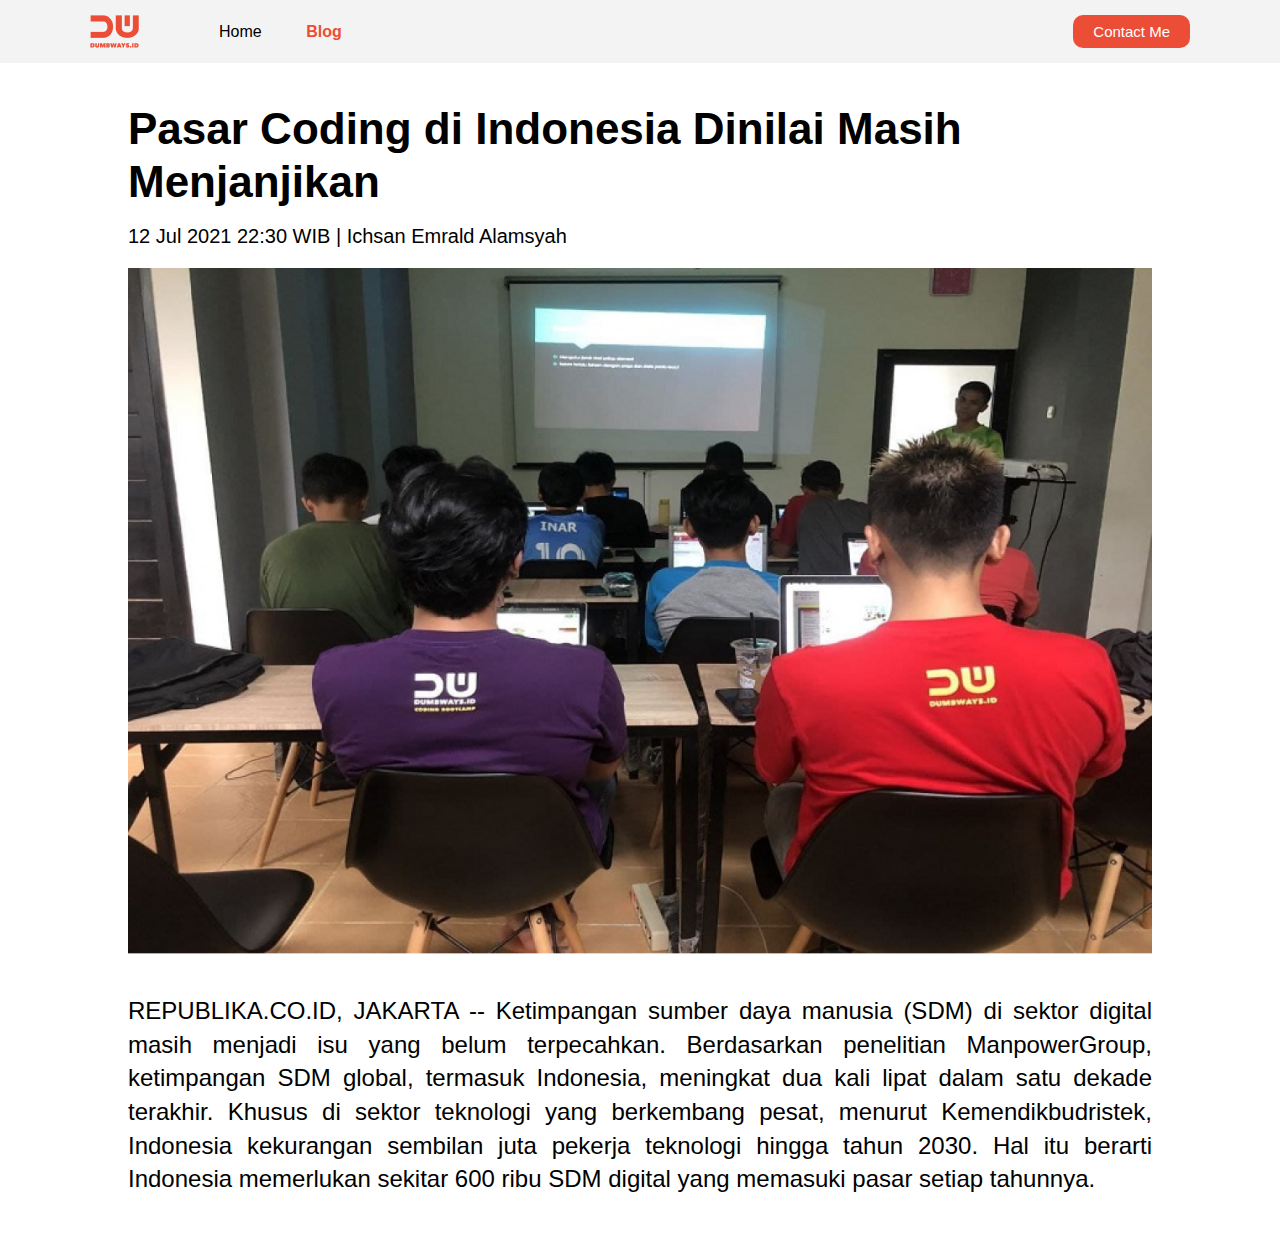
<file: blog-detail.html>
<html>
  <head>
    <title>Creating Blog Page - detail</title>
    <link rel="stylesheet" href="style.css" />
  </head>
  <body>
    <!-- NavBar -->
    <nav>
      <div class="left-side">
        <a href="index.html">
          <img src="assets/logo.png" alt="logo" />
        </a>
        <ul>
          <li>
            <a href="index.html">Home</a>
          </li>
          <li>
            <a href="blog.html" class="list-active">Blog</a>
          </li>
        </ul>
      </div>
      <div class="right-side">
        <a href="contact.html"> Contact Me </a>
      </div>
    </nav>

    <!-- Blog -->
    <div class="blog-detail">
      <div class="blog-detail-container">
        <h1>Pasar Coding di Indonesia Dinilai Masih Menjanjikan</h1>
        <div class="author">12 Jul 2021 22:30 WIB | Ichsan Emrald Alamsyah</div>
        <img src="assets/blog-img-detail.png" alt="detail" />
        <p>
          REPUBLIKA.CO.ID, JAKARTA -- Ketimpangan sumber daya manusia (SDM) di
          sektor digital masih menjadi isu yang belum terpecahkan. Berdasarkan
          penelitian ManpowerGroup, ketimpangan SDM global, termasuk Indonesia,
          meningkat dua kali lipat dalam satu dekade terakhir. Khusus di sektor
          teknologi yang berkembang pesat, menurut Kemendikbudristek, Indonesia
          kekurangan sembilan juta pekerja teknologi hingga tahun 2030. Hal itu
          berarti Indonesia memerlukan sekitar 600 ribu SDM digital yang
          memasuki pasar setiap tahunnya.
        </p>
      </div>
    </div>
  </body>
</html>
</file>
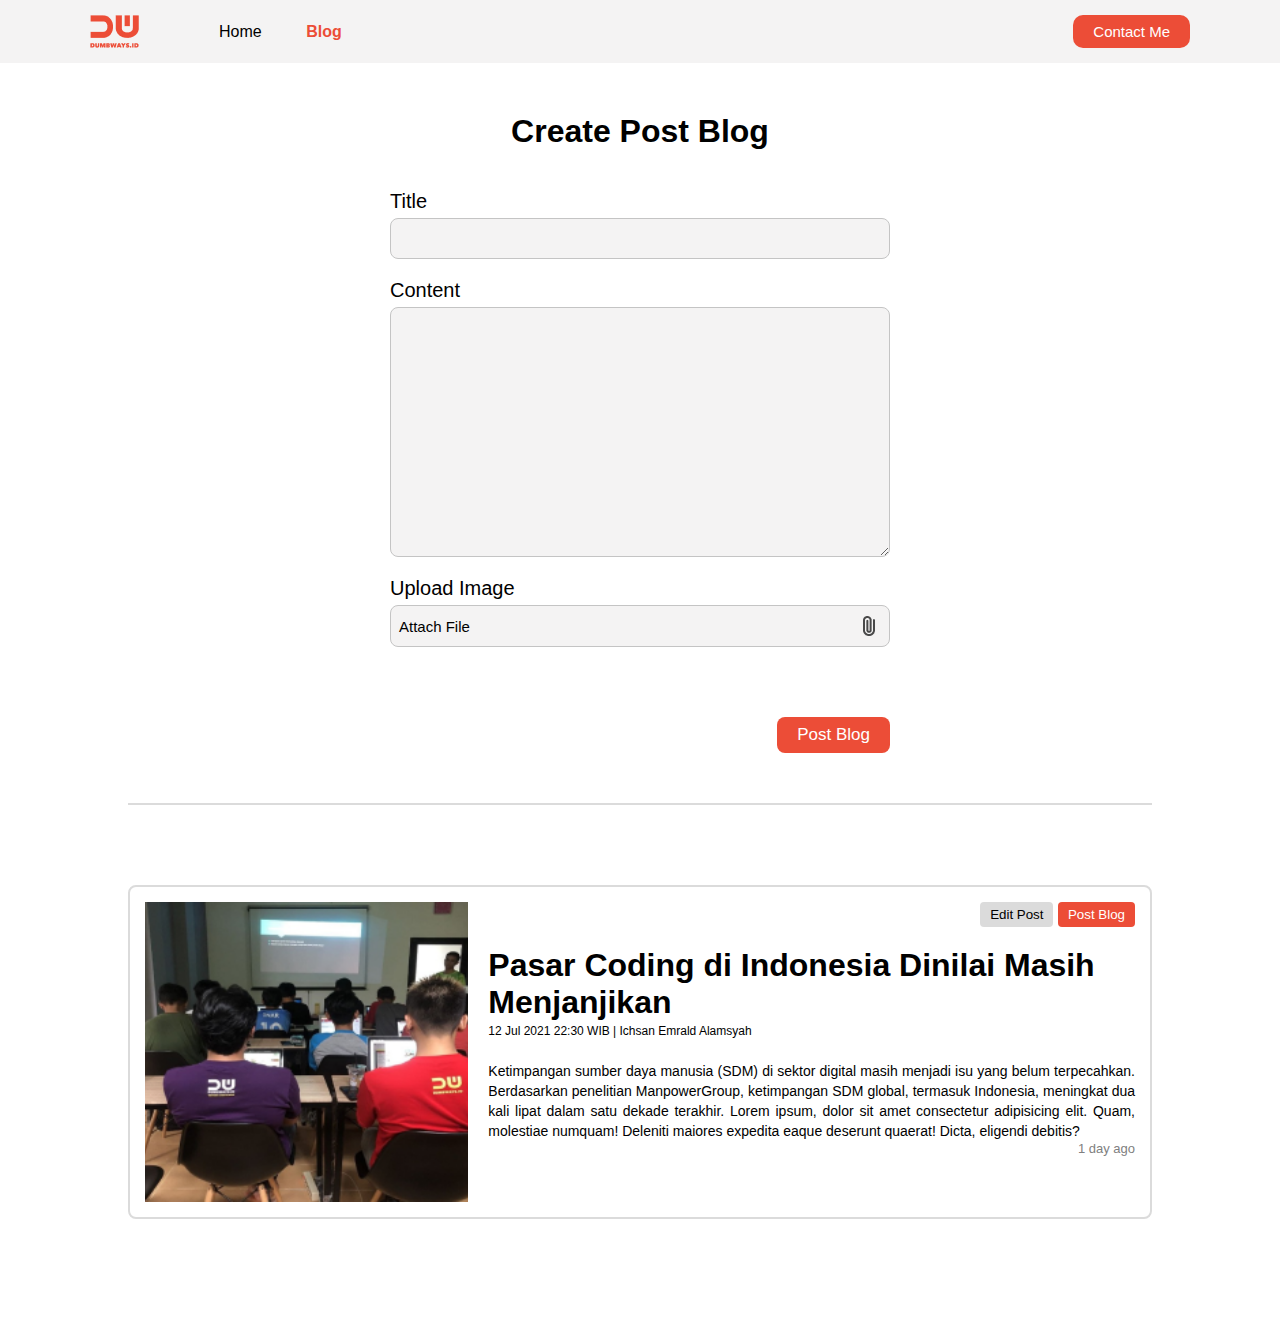
<file: blog.html>
<html>
  <head>
    <title>Creating Blog Page</title>
    <link rel="stylesheet" href="style.css" />
  </head>
  <body>
    <!-- NavBar -->
    <nav>
      <div class="left-side">
        <a href="index.html">
          <img src="assets/logo.png" alt="logo" />
        </a>
        <ul>
          <li>
            <a href="index.html">Home</a>
          </li>
          <li>
            <a href="blog.html" class="list-active">Blog</a>
          </li>
        </ul>
      </div>
      <div class="right-side">
        <a href="contact.html"> Contact Me </a>
      </div>
    </nav>

    <!-- Blog -->
    <!-- Form -->
    <div class="blog">
      <div class="blog-form">
        <div class="form-container">
          <form onsubmit="addBlog(event)">
            <h1>Create Post Blog</h1>
            <div>
              <label for="input-blog-title">Title</label>
              <input id="input-blog-title" />
            </div>
            <div>
              <label for="input-blog-content">Content</label>
              <textarea id="input-blog-content"></textarea>
            </div>
            <div>
              <label>Upload Image</label>
              <div class="input-blog-image-group">
                <label for="input-blog-image">
                  <p>Attach File</p>
                  <img src="assets/file.png" alt="file" />
                </label>
                <input type="file" id="input-blog-image" hidden />
              </div>
            </div>
            <div class="button-group">
              <button>Post Blog</button>
            </div>
          </form>
        </div>
      </div>
      <hr class="line" />
      <div id="contents" class="blog-list">
        <!-- dynamic content would be here -->
        <div class="blog-list-item">
          <div class="blog-image">
            <img src="assets/blog-img.png" alt="" />
          </div>
          <div class="blog-content">
            <div class="btn-group">
              <button class="btn-edit">Edit Post</button>
              <button class="btn-post">Post Blog</button>
            </div>
            <h1>
              <a href="blog-detail.html" target="_blank"
                >Pasar Coding di Indonesia Dinilai Masih Menjanjikan</a
              >
            </h1>
            <div class="detail-blog-content">
              12 Jul 2021 22:30 WIB | Ichsan Emrald Alamsyah
            </div>
            <p>
              Ketimpangan sumber daya manusia (SDM) di sektor digital masih
              menjadi isu yang belum terpecahkan. Berdasarkan penelitian
              ManpowerGroup, ketimpangan SDM global, termasuk Indonesia,
              meningkat dua kali lipat dalam satu dekade terakhir. Lorem ipsum,
              dolor sit amet consectetur adipisicing elit. Quam, molestiae
              numquam! Deleniti maiores expedita eaque deserunt quaerat! Dicta,
              eligendi debitis?
            </p>

            <div style="text-align: right;">
                <span style="font-size: 13px; color: grey">
                  1 day ago
                </span>
            </div>

          </div>
        </div>
        
      </div>
    </div>
    <script src="blog.js"></script>
  </body>
</html>
</file>
<file: style.css>
* {
  margin: 0;
  padding: 0;
  box-sizing: border-box;
  font-family: Arial, Helvetica, sans-serif;
}

/* Navbar */
nav {
  display: flex;
  background: #f4f3f3;
  height: 7vh;
}

nav div {
  display: flex;
  align-items: center;
  flex: 50%;
}

nav div.left-side {
  padding-left: 90px;
}

nav div.right-side {
  padding-right: 90px;
  display: flex;
  justify-content: flex-end;
}

nav ul {
  list-style-type: none;
  margin-left: 40px;
}

nav ul li {
  display: inline;
  margin-left: 40px;
}

nav ul li a {
  color: #000000;
  text-decoration: none;
}

nav ul li a.list-active {
  color: #ec4d37;
  font-weight: 700;
}

nav .right-side a {
  font-size: 15px;
  padding: 8px 20px;
  background-color: #ec4d37;
  border: none;
  border-radius: 10px;
  color: #fff;
  text-decoration: none;
}

/* Blog Form */
.blog-form {
  padding: 50px 0;
  display: flex;
  justify-content: center;
}

.blog-form .form-container {
  width: 500px;
}

.blog-form .form-container h1 {
  text-align: center;
  margin-bottom: 40px;
}

.blog-form form label {
  font-size: 20px;
  font-weight: 400;
}

.blog-form form input,
textarea,
select {
  width: 100%;
  font-size: 20px;
  font-weight: 400;
  padding: 8px;
  margin-top: 5px;
  margin-bottom: 20px;
  background: #f4f3f3;
  border: 1px solid #c4c4c4;
  border-radius: 8px;
}

.blog-form form textarea {
  height: 250px;
}

.blog-form form .input-blog-image-group {
  width: 100%;
  font-size: 20px;
  font-weight: 400;
  padding: 8px;
  margin-top: 5px;
  margin-bottom: 20px;
  background: #f4f3f3;
  border: 1px solid #c4c4c4;
  border-radius: 8px;
  cursor: pointer;
}

.blog-form form .input-blog-image-group label p {
  font-size: 15px;
}

.blog-form form .input-blog-image-group label {
  cursor: pointer;
  display: flex;
  align-items: center;
  justify-content: space-between;
}

.blog-form form .button-group {
  text-align: right;
}

.blog-form form button {
  margin-top: 50px;
  padding: 8px 20px;
  font-size: 17px;
  background: #ec4d37;
  border-radius: 8px;
  border: none;
  color: #fff;
  cursor: pointer;
}

.blog hr {
  border: 1px solid #dbdbdb;
  width: 80%;
  margin-right: auto;
  margin-left: auto;
}

/* Blog list */
.blog .blog-list {
  margin-top: 80px;
  margin-bottom: 80px;
  display: flex;
  align-items: center;
  flex-direction: column;
}

.blog .blog-list .blog-list-item {
  width: 80%;
  padding: 15px;
  margin-bottom: 20px;
  border: 2px solid #dbdbdb;
  border-radius: 8px;
  display: flex;
}

.blog .blog-list .blog-list-item .blog-image {
  flex: 1;
}

.blog .blog-list .blog-list-item .blog-image img {
  width: 100%;
  height: 300px;
  object-fit: cover;
}

.blog .blog-list .blog-list-item .blog-content {
  padding-left: 20px;
  flex: 2;
}

.blog .blog-list .btn-group {
  text-align: right;
  margin-bottom: 20px;
}

.blog .blog-list .btn-group .btn-edit {
  padding: 5px 10px;
  border: 0;
  border-radius: 4px;
  background: #dbdbdb;
}

.blog .blog-list .btn-group .btn-post {
  padding: 5px 10px;
  border: 0;
  border-radius: 4px;
  background: #ec4d37;
  color: #fff;
}

.blog .blog-list h1 a {
  text-decoration: none;
  color: #000000;
}

.blog .blog-list .detail-blog-content {
  font-weight: 300;
  font-size: 12px;
  line-height: 20px;
}

.blog .blog-list .blog-list-item p {
  margin-top: 20px;
  font-weight: normal;
  font-size: 14px;
  line-height: 20px;
  text-align: justify;
}

/* Blog Detail */
.blog-detail {
  display: flex;
  justify-content: center;
}

.blog-detail-container {
  width: 80%;
  margin: 40px 0;
}

.blog-detail-container img {
  width: 100%;
}

.blog-detail-container h1 {
  font-style: normal;
  font-weight: 800;
  font-size: 44px;
  line-height: 120%;
  margin-bottom: 15px;
}

.blog-detail-container .author {
  font-weight: 100;
  font-size: 20px;
  line-height: 120%;
  margin-bottom: 20px;
}

.blog-detail-container p {
  margin-top: 40px;
  font-style: normal;
  font-weight: normal;
  font-size: 24px;
  line-height: 140%;
  text-align: justify;
}
</file>
